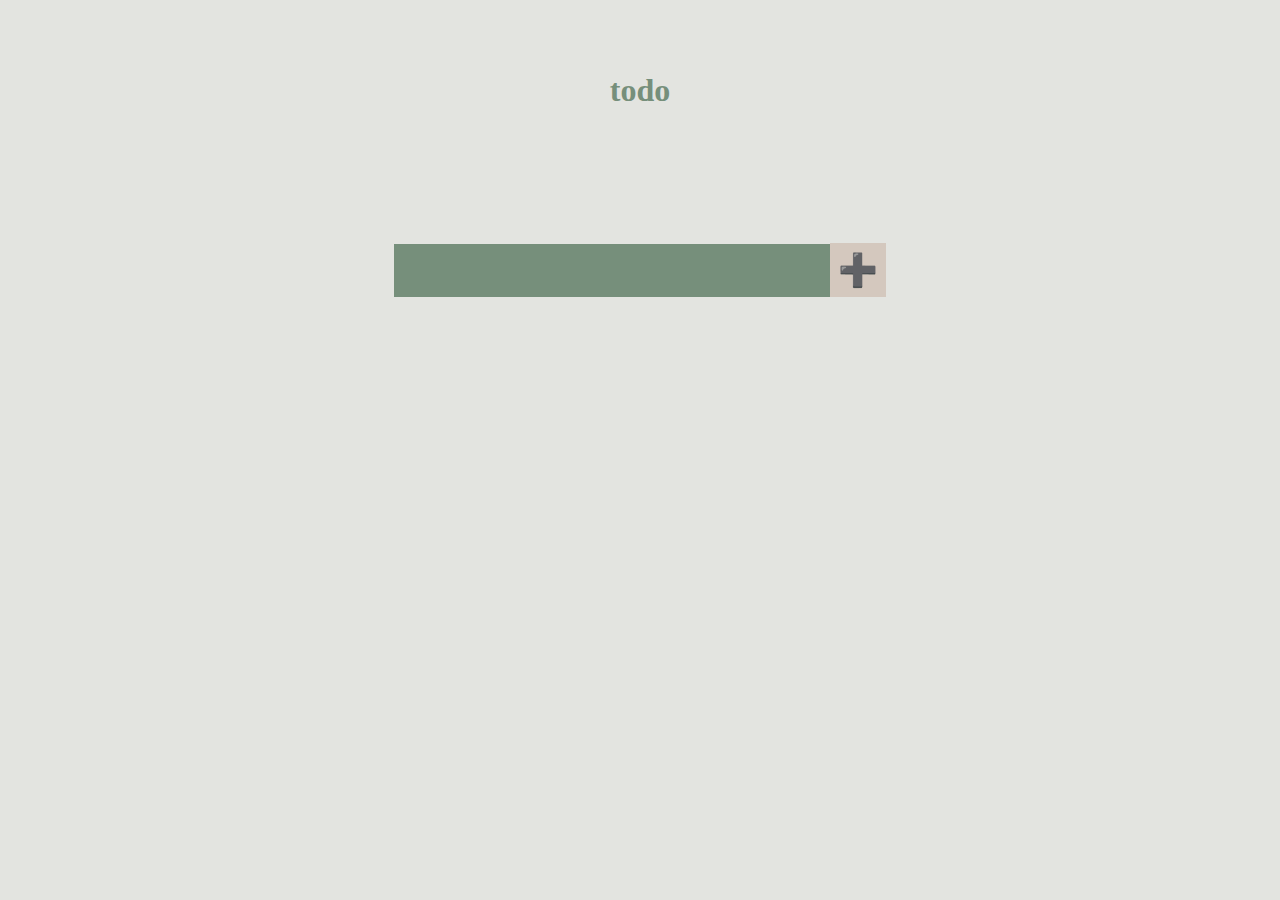
<file: index.html>
<!DOCTYPE html>
<html lang="en">
<head>
    <meta charset="UTF-8">
    <link rel="preconnect" href="https://fonts.gstatic.com">
    <link href="https://fonts.googleapis.com/css2?family=Convergence&family=Lato:wght@300;400;700;900&family=Mukta:wght@300;400;600;700;800&family=Noto+Sans:wght@400;700&display=swap" rel="stylesheet">
    <meta http-equiv="X-UA-Compatible" content="IE=edge">
    <meta name="viewport" content="width=device-width, initial-scale=1.0">
    <link rel="stylesheet" href="./style.css">
    <title>todo</title>
</head>
<body>
    <h1 style="color: #768f7b;">todo</h1>
    <form>
        <input id = "input-box" type = "text" autocomplete="off" autocorrect="off" autocapitalize="off" spellcheck="false" autofocus>
        <button id = "add" type = "submit">&#10133</button>
    </form>
    <div id = "list">
        <ul id = "list-elements"></ul>
    </div>

    <!--Clock

    <div class="setters">
        <div class="minutes-set">
          <button data-setter="minutes-plus">+</button>
          <button data-setter="minutes-minus">-</button>
        </div>
        <div class="seconds-set">
          <button data-setter="seconds-plus">+</button>
          <button data-setter="seconds-minus">-</button>
        </div>
    </div>
    <div class="circle">
        <svg width="300" viewBox="0 0 220 220" xmlns="http://www.w3.org/2000/svg">
           <g transform="translate(110,110)">
              <circle r="100" class="e-c-base"/>
              <g transform="rotate(-90)">
                 <circle r="100" class="e-c-progress"/>
                 <g id="e-pointer">
                    <circle cx="100" cy="0" r="8" class="e-c-pointer"/>
                 </g>
              </g>
           </g>
        </svg>
    </div>
    <div class="controlls">
        <div class="display-remain-time">00:30</div>
        <button class="play" id="pause"></button>
    </div>

    End of clock-->
      
    <script src = ./app.js></script>
</body>
</html>
</file>
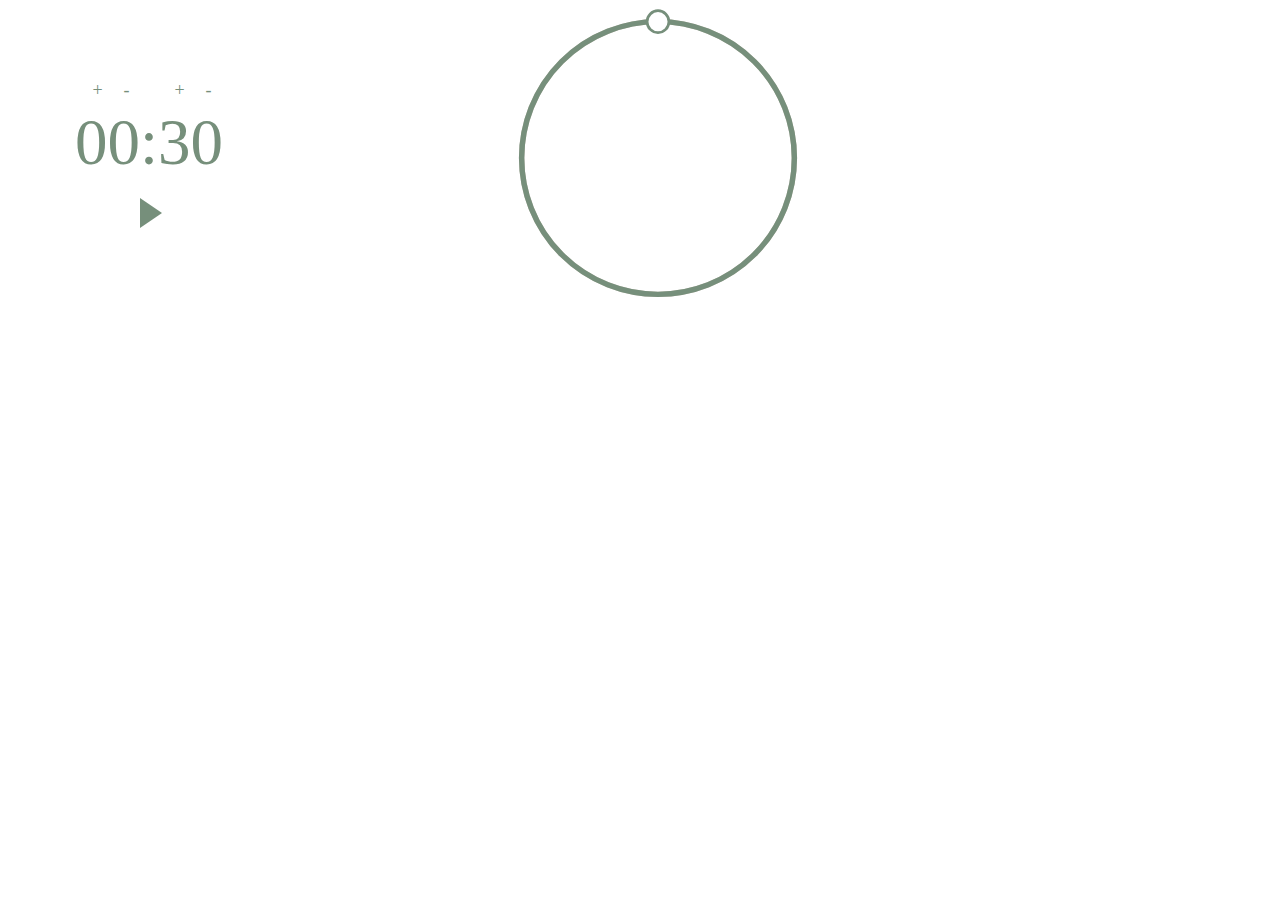
<file: temp.html>
<!DOCTYPE html>
<html lang="en">
<head>
    <meta charset="UTF-8">
    <link rel="preconnect" href="https://fonts.gstatic.com">
    <link href="https://fonts.googleapis.com/css2?family=Convergence&family=Lato:wght@300;400;700;900&family=Mukta:wght@300;400;600;700;800&family=Noto+Sans:wght@400;700&display=swap" rel="stylesheet">
    <meta http-equiv="X-UA-Compatible" content="IE=edge">
    <meta name="viewport" content="width=device-width, initial-scale=1.0">
    <link rel="stylesheet" href="./temp.css">
    <title>todo</title>
</head>
<body>
    <div class="clock">
        <div class="setters">
            <div class="minutes-set">
            <button data-setter="minutes-plus">+</button>
            <button data-setter="minutes-minus">-</button>
            </div>
            <div class="seconds-set">
            <button data-setter="seconds-plus">+</button>
            <button data-setter="seconds-minus">-</button>
            </div>
        </div>
        <div class="circle">
            <svg width="300" viewBox="0 0 220 220" xmlns="http://www.w3.org/2000/svg">
            <g transform="translate(110,110)">
                <circle r="100" class="e-c-base"/>
                <g transform="rotate(-90)">
                    <circle r="100" class="e-c-progress"/>
                    <g id="e-pointer">
                        <circle cx="100" cy="0" r="8" class="e-c-pointer"/>
                    </g>
                </g>
            </g>
            </svg>
        </div>
        <div class="controlls">
            <div class="display-remain-time">00:30</div>
            <button class="play" id="pause"></button>
        </div>
    </div>

    <script src = ./temp.js></script>
</body>
</html>
</file>
<file: style.css>
* {
    margin: 0;
    padding: 0;
    box-sizing: border-box;
}
body {
    background-color: #e3e4e0;
}

h1, form {
    min-height: 20vh;
    display: flex;
    justify-content: center;
    align-items: center;
}

form input, form button {
    padding: 0.5rem;
    font-size: 2rem;
    border: none;
    background-color: #768f7b;
    outline: none;
}

form button {
    color: black;
    background-color: #d4c8be;
    cursor: pointer;
}

#list {
    display: flex;
    justify-content: center;
    align-items: center;
}

#list-elements {
    min-width: 30%;
    list-style: none;
}

.todo-div {
    margin: 0.5rem;
    background-color: #768f7b;
    font-size: 1.5rem;
    color: black;
    display: flex;
    justify-content: space-between;
    align-items: center;

}

.todo-div li {
    flex: 1;
}

.done-button {
    background: #d4c8be;
    color: black;
    border: none;
    padding: 1rem;
    cursor: pointer;
}

.todo-item {
    padding: 0.5rem;
}
</file>
<file: temp.css>
button[data-setter] {
    outline: none;
    background: transparent;
    border: none;
    font-family: 'Roboto';
    font-weight: 300;
    font-size: 18px;
    width: 25px;
    height: 30px;
    color: #768f7b;
    cursor: pointer;
}
  
button[data-setter]:hover { 
    opacity: 0.5; 
}
  
.setters {
    position: absolute;
    left: 85px;
    top: 75px;
}
  
.minutes-set {
    float: left;
    margin-right: 28px;
}
  
.seconds-set { 
    float: right; 
}
  
.controlls {
    position: absolute;
    left: 75px;
    top: 105px;
    text-align: center;
}
  
.display-remain-time {
    font-family: 'Roboto';
    font-weight: 100;
    font-size: 65px;
    color: #768f7b;
}
  
#pause {
    outline: none;
    background: transparent;
    border: none;
    margin-top: 10px;
    width: 50px;
    height: 50px;
    position: relative;
}
  
.play::before {
    display: block;
    content: "";
    position: absolute;
    top: 8px;
    left: 16px;
    border-top: 15px solid transparent;
    border-bottom: 15px solid transparent;
    border-left: 22px solid #768f7b
}
  
.pause::after {
    content: "";
    position: absolute;
    top: 8px;
    left: 12px;
    width: 15px;
    height: 30px;
    background-color: transparent;
    border-radius: 1px;
    border: 5px solid #768f7b;
    border-top: none;
    border-bottom: none;
}
  
#pause:hover { opacity: 0.8; }
  
  .e-c-base {
    fill: none;
    stroke: #d4c8be;
    stroke-width: 4px
}
  
.e-c-progress {
    fill: none;
    stroke: #768f7b;
    stroke-width: 4px;
    transition: stroke-dashoffset 0.7s;
}
  
.e-c-pointer {
    fill: #FFF;
    stroke: #768f7b;
    stroke-width: 2px;
}
  
#e-pointer { 
    transition: transform 0.7s; 
}

.clock {
    margin-left: 500px;
}
</file>
